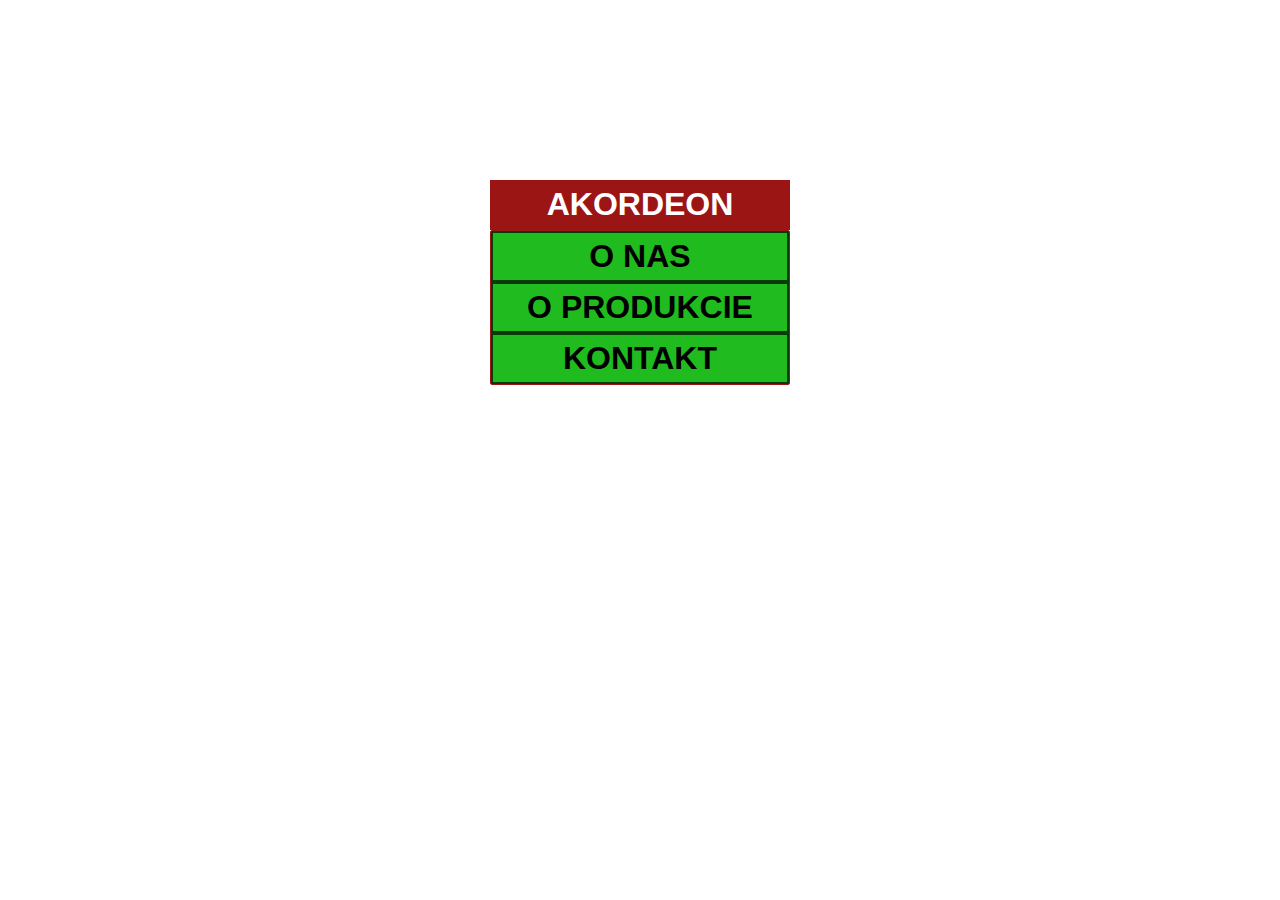
<file: project-1-akordeon/index.html>
<!DOCTYPE html>
<html lang="pl">
<head>
    <meta charset="UTF-8">
    <meta name="viewport" content="width=device-width, initial-scale=1.0">
    <title>Akordeon</title>
    <link rel="stylesheet" href="style.css">
</head>
<body>
    <div class="container">
        <h2 class="header" id="hamburger">AKORDEON</h2>
    </div>
    <div class="menu-box">
    <div class="accordion" id="menu">
        <div class="accordion-items">
            <div class="item" onClick="toggleClass(0)">
                <h1 class="accordion-tittle">
                    <span>O nas</span>
                </h1>
                <p>Jesteśmy liderem na rynku. Działamy od 25 lat! Wiele osób zaufało nam!</p>
            </div>
            <div class="item" onClick="toggleClass(1)">
                <h1 class="accordion-tittle">
                    <span>O produkcie</span>
                </h1>
                <p>Nasz produkt jest najlepszy na świecie!!</p>
            </div>
            <div class="item" onClick="toggleClass(2)">
                <h1 class="accordion-tittle">
                    <span>Kontakt</span>
                </h1>
                <p>Skontaktuj się z nami, służymy pomocą!!!</p>
            </div>
        </div>
    </div>
    </div>
    <script src="main.js"></script>
</body>
</html>
</file>
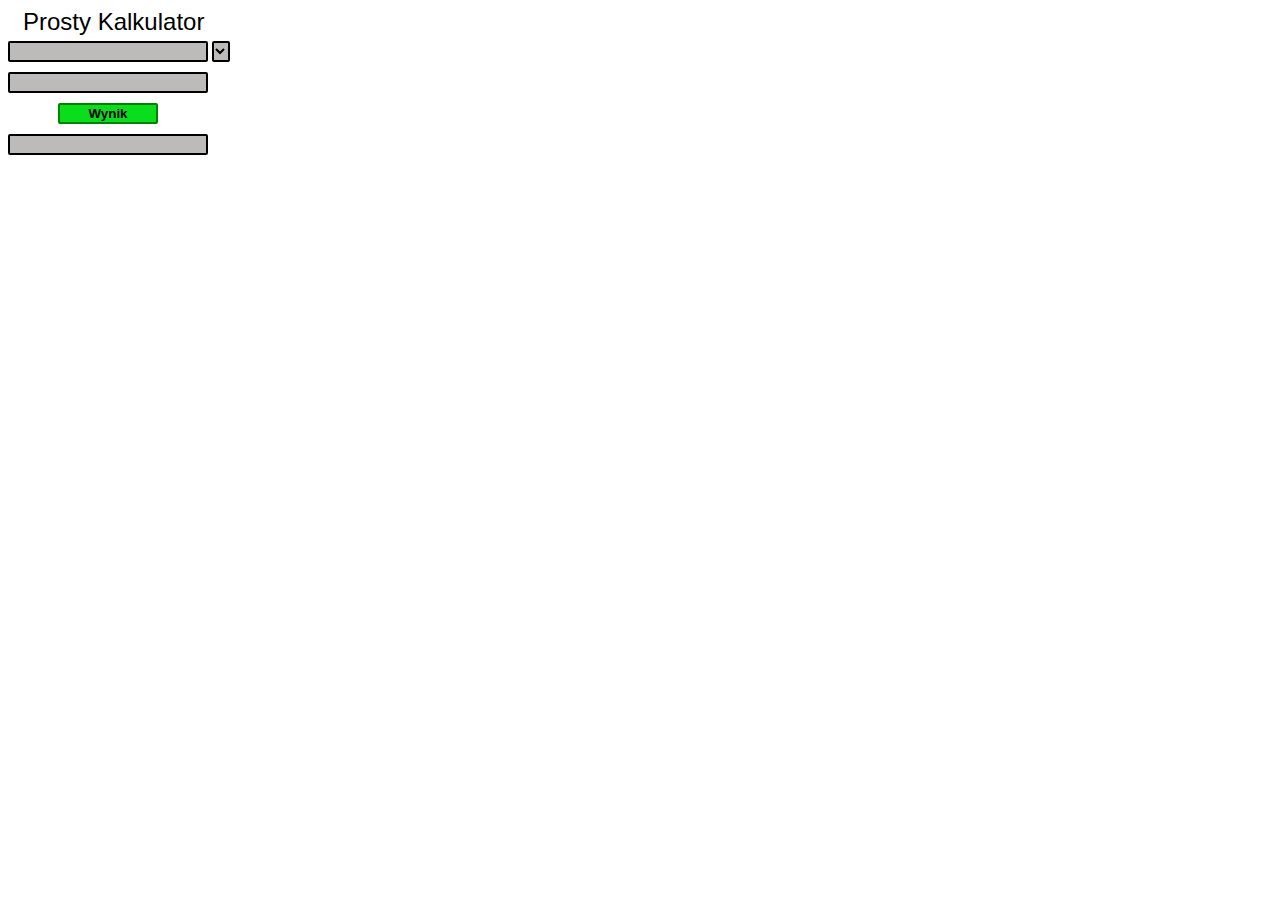
<file: project-calculator/index.html>
<!DOCTYPE html>
<html lang="pl">
<head>
    <meta charset="UTF-8">
    <meta name="viewport" content="width=device-width, initial-scale=1.0">
    <title>Prosty kalkulator</title>
    <link rel="stylesheet" href="style.css">
</head>
<body>
    <header>Prosty Kalkulator</header>
        <div>
            <input type="text" id="object_1">
            <select name="" id="object_2">
                <option value=""> </option>
                <option value="+"> + </option>
                <option value="-"> - </option>
                <option value="*"> * </option>
                <option value="/"> / </option>
                <option value="%"> % </option>
            </select>
        </div>
        <div>
            <div class="direccion">
                <input type="text" id="object_3">
                <input class="button" type="submit" value="Wynik" onclick="score()">
                <input type="text" id="object_4">
            </div>
        </div>
    <script src="main.js"></script>
</body>
</html>
</file>
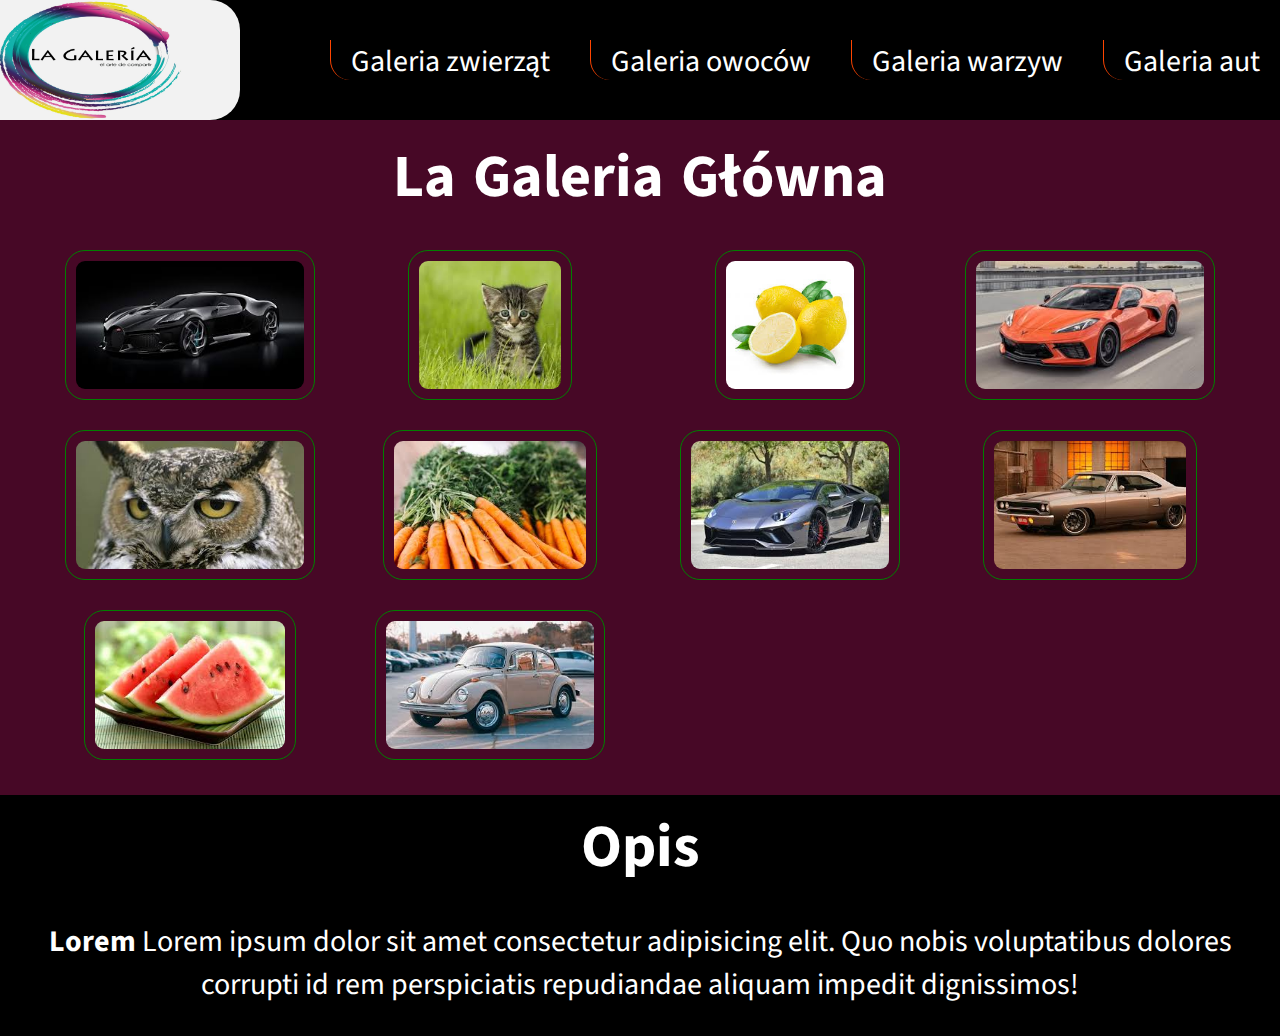
<file: project3/index.html>
<!DOCTYPE html>
<html lang="en">
<head>
    <meta charset="UTF-8">
    <meta name="viewport" content="width=device-width, initial-scale=1.0">
    <title>Galeria</title>
    <link href="https://fonts.googleapis.com/css2?family=Source+Sans+Pro&display=swap" rel="stylesheet">
    <link rel="stylesheet" href="style/style.css">
</head>
<body>
    <nav>
        <div class="menu">
            <div class="menu-logo"><a href="index.html"><img src="img/logo.jpg" alt=""></a>
                <div class="menu-text">
                    <a href="animals.html">Galeria zwierząt</a>
                    <a href="fruits.html">Galeria owoców</a>
                    <a href="vegetal.html">Galeria warzyw</a>
                    <a href="car.html">Galeria aut</a>
                </div>
            </div>
        </div>
    </nav>
    <header>
        <div class="gallery">
            <div class="gallery-h1">
                <h1>La Galeria Główna</h1>
            </div>
            <div class="gallery-main">
                <div class="gallery-item">
                    <div class="contener">
                        <img src="img/auta/1.jpeg" alt="a">
                    </div>
                    <div class="contener">
                        <img src="img/zwierzeta/kot.jpeg" alt="a">
                    </div>
                    <div class="contener">
                        <img src="img/owoce/cytryna.jpeg" alt="a">
                    </div>
                    <div class="contener">
                        <img src="img/auta/4.jpeg" alt="a">
                    </div>
                    <div class="contener">
                        <img src="img/zwierzeta/sowa.jpeg" alt="a">
                    </div>
                    <div class="contener">
                        <img src="img/warzywa/marchew.jpeg" alt="a">
                    </div>
                    <div class="contener">
                        <img src="img/auta/7.jpeg" alt="a">
                    </div>
                    <div class="contener">
                        <img src="img/auta/8.jpeg" alt="a">
                    </div>
                    <div class="contener">
                        <img src="img/owoce/arbuz.jpeg" alt="a">
                    </div>
                    <div class="contener">
                        <img src="img/auta/10.jpeg" alt="a">
                    </div>
                </div>
          </div>
        </div>


    </header>
    <footer>
        <div class="atlas">
            <h1>Opis</h1>
            <p> <strong>Lorem </strong> Lorem ipsum dolor sit amet consectetur adipisicing elit. 
                Quo nobis voluptatibus dolores corrupti id rem perspiciatis repudiandae aliquam impedit dignissimos!
            </p>
        </div>
    </footer>
</body>
</html>
</file>
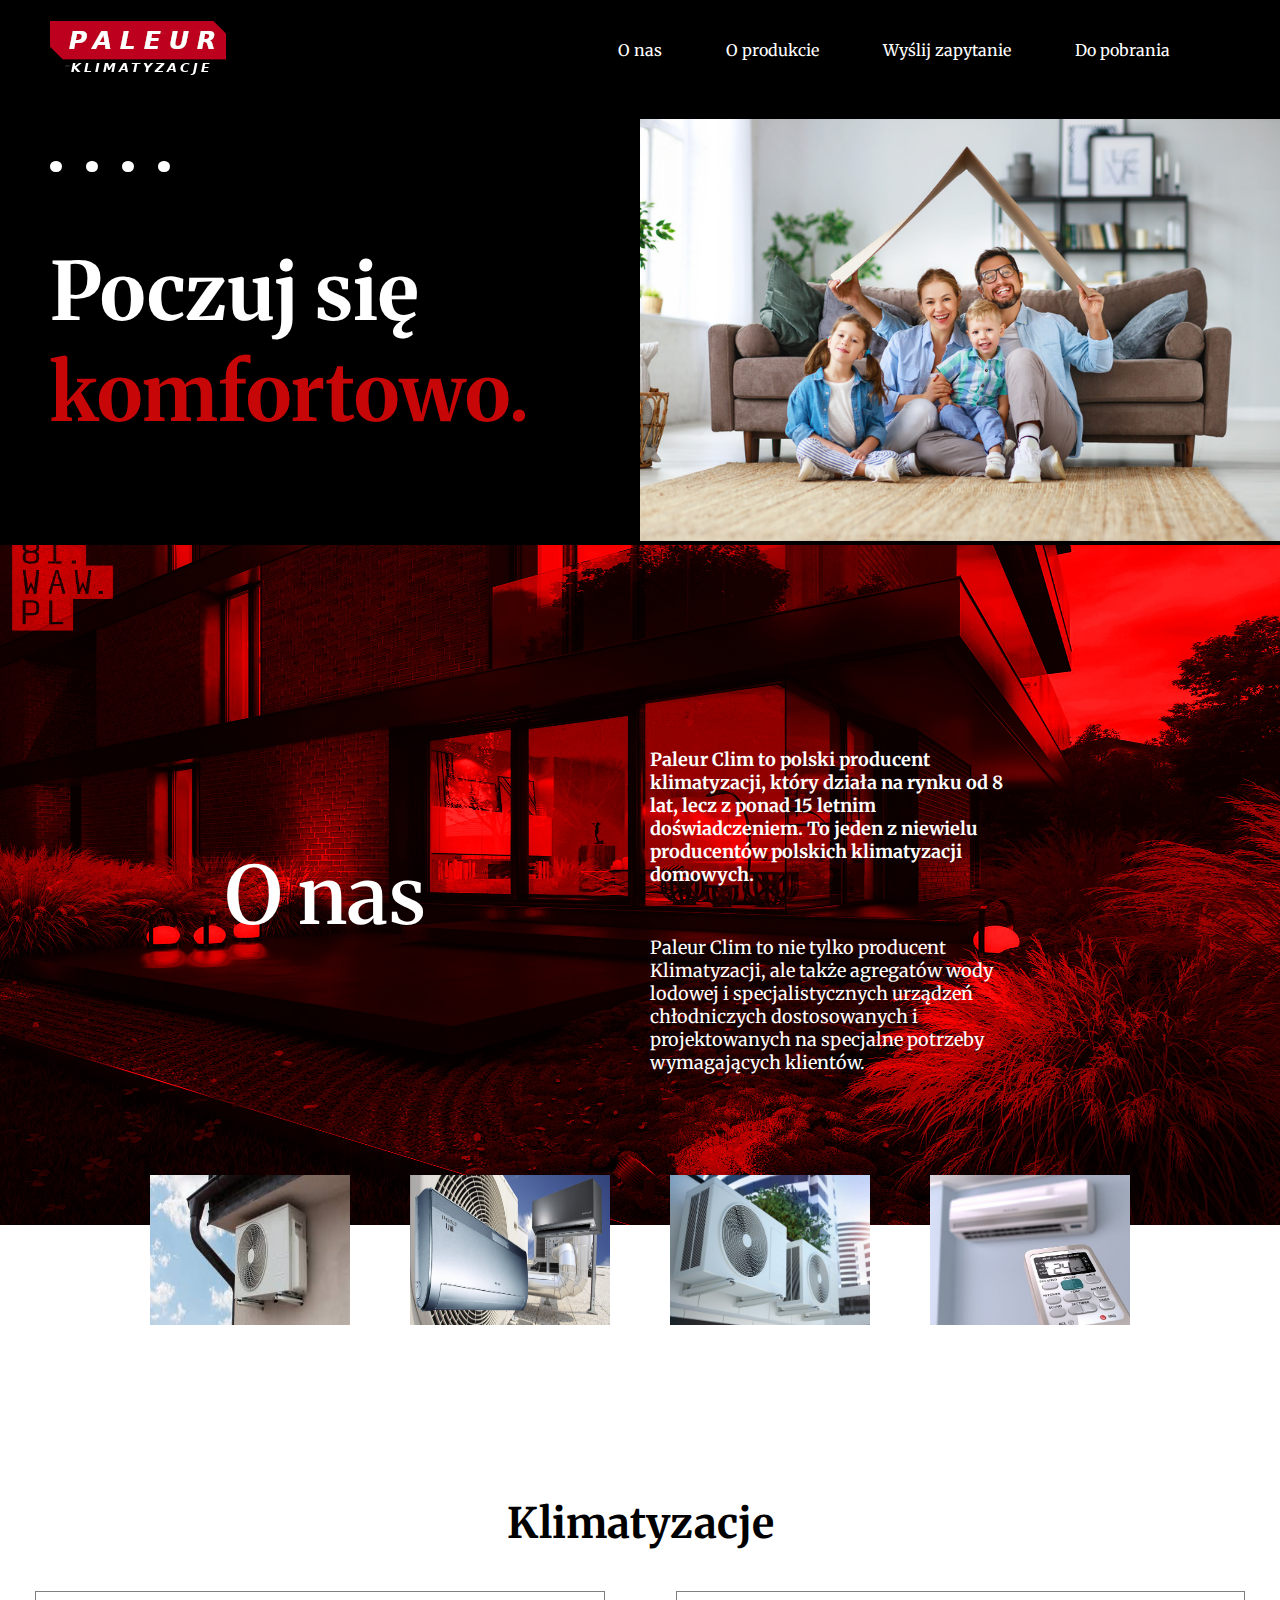
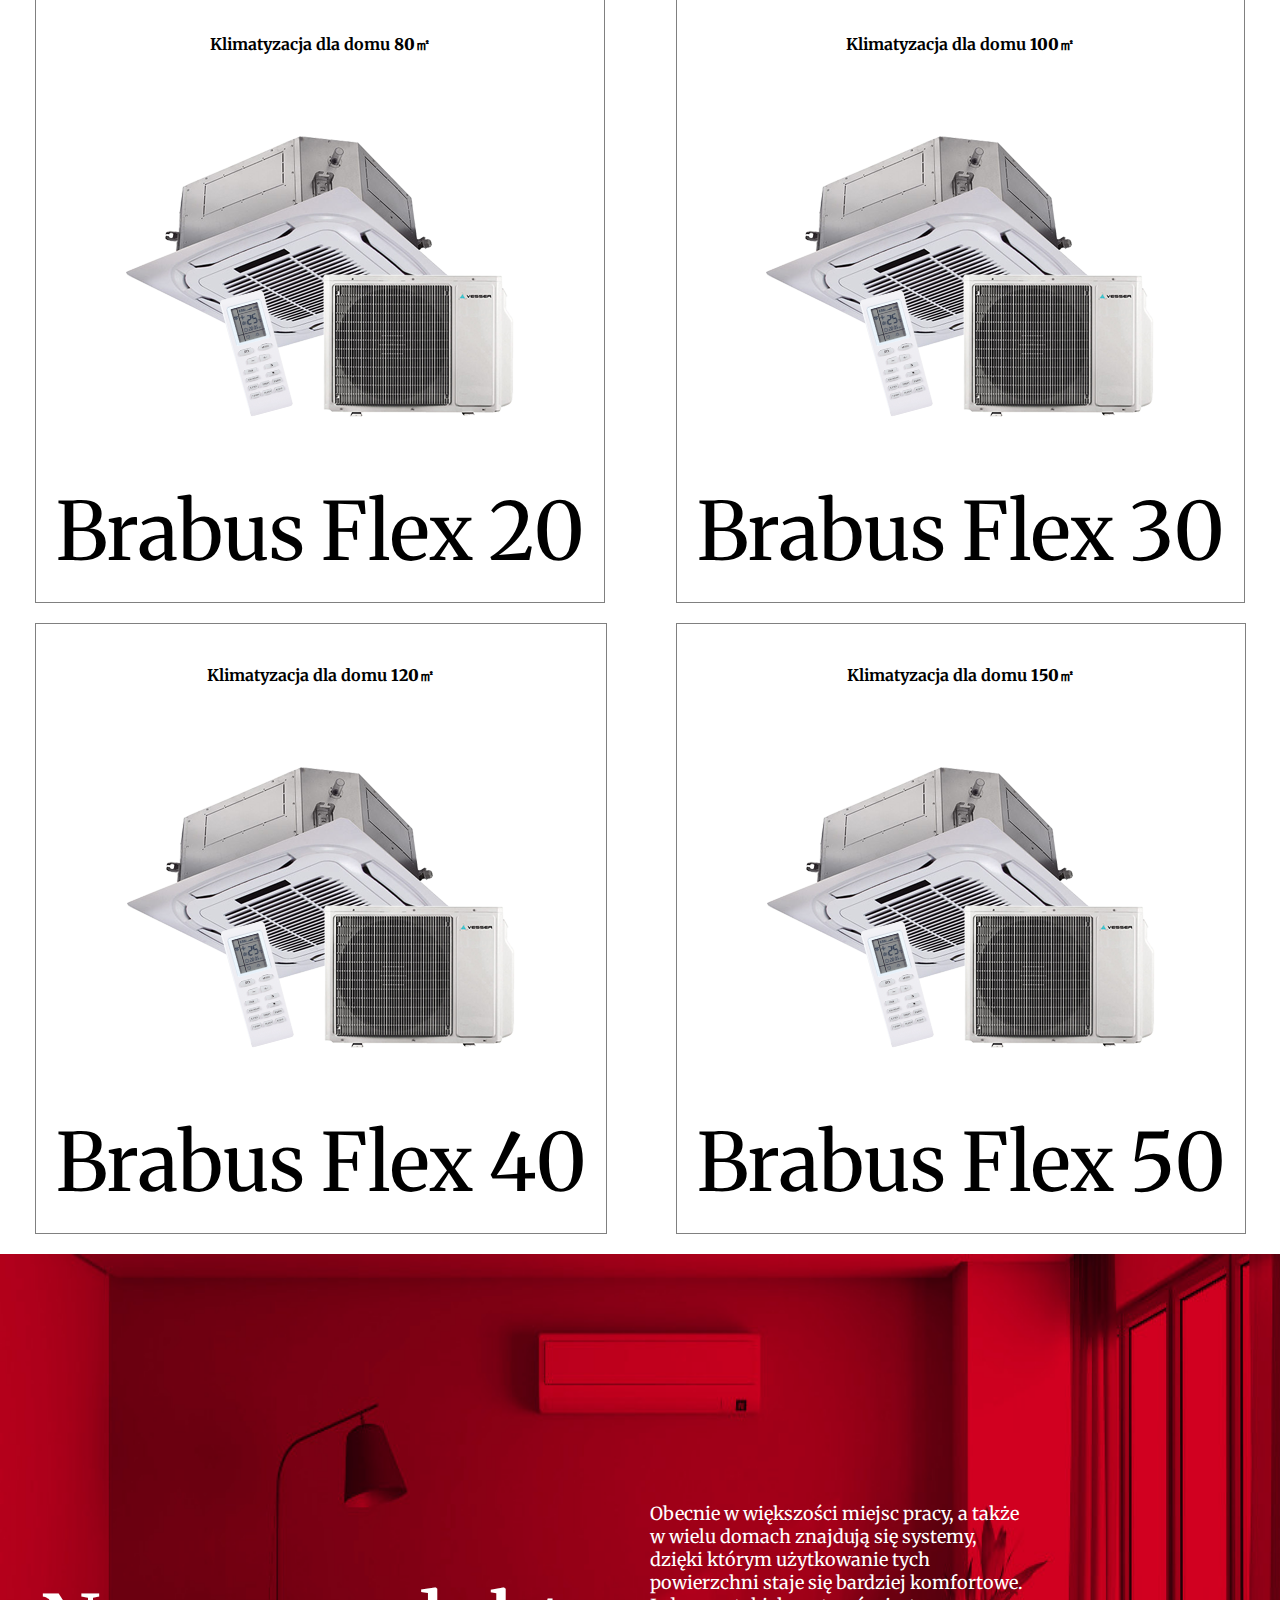
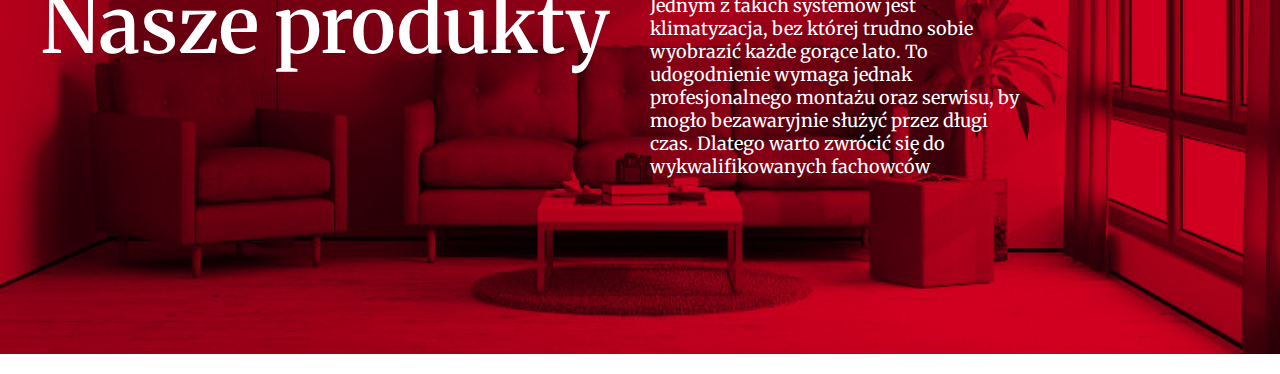
<file: project4/index.html>
<!DOCTYPE html>
<html lang="pl">
<head>
    <meta charset="UTF-8">
    <meta name="viewport" content="width=device-width, initial-scale=1.0">
    <title>Paleur - Klimatyzacje do domu</title>
    <link href="https://fonts.googleapis.com/css2?family=Merriweather:ital@1&display=swap" rel="stylesheet">
    <link rel="stylesheet" href="style/style.css">
</head>
<body>
    <header>
        <nav>
            <div class="logo">
                <img src="img/logo.png" alt="logo">
            </div>
            <div class="menu">
                <ul>
                    <li>
                        <a href="">O nas</a>
                        <a href="">O produkcie</a>
                        <a href="">Wyślij zapytanie</a>
                        <a href="">Do pobrania</a>
                    </li>
                </ul>
            </div>
        </nav>
    </header>
    <main>
        <section class="slider-main-section">
            <div class="slide-box">
                <div class="box">
                    <li>
                        <button></button>
                        <button></button>
                        <button></button>
                        <button></button>
                    </li>
                    <div class="text">
                        <h2>Poczuj się
                            <span>komfortowo.</span>
                        </h2>
                    </div>
                </div>
                <div class="box">
                    <picture>
                        <img src="img/family.jpg" alt="family">
                    </picture>
                </div>
            </div>
        </section>
        <section class="banner-section" id="o-nas">
            <img class="bg-home" src="img/bg-home.jpg" alt="">
            <div class="box">
                <h2>O nas</h2>
            </div>
            <div class="box">
                <div>
                    <p>
                        <strong>
                            Paleur Clim to polski producent klimatyzacji, 
                            który działa na rynku od 8 lat, lecz z ponad 15 letnim doświadczeniem. 
                            To jeden z niewielu producentów polskich klimatyzacji domowych.
                        </strong>
                    </p>
                    <p>
                        Paleur Clim to nie tylko producent Klimatyzacji, 
                        ale także agregatów wody lodowej i specjalistycznych urządzeń chłodniczych 
                        dostosowanych i projektowanych na specjalne potrzeby wymagających klientów.
                    </p>
                </div>
            </div>
        </section>
        <section class="slider-section">
            <div class="slick-list">
                <img src="img/baner1.jpg" alt="">
                <img src="img/baner2.jpg" alt="">
                <img src="img/baner3.jpg" alt="">
                <img src="img/baner4.jpg" alt="">
            </div>
        </section>
        <section class="clim-section">
            <div class="wrapper">
                <div class="header">
                    <h3>Klimatyzacje</h3>
                </div>
                <div class="clims">
                    <div class="clim">
                        <div class="title">
                            <h4>Klimatyzacja dla domu <strong>80㎡</strong></h4>
                        </div>
                        <div class="image">
                            <img src="img/product.png" alt="">
                        </div>
                        <div class="name">
                            <span>Brabus Flex 20</span>
                        </div>
                    </div>
                    <div class="clim">
                        <div class="title">
                            <h4>Klimatyzacja dla domu <strong>100㎡</strong></h4>
                        </div>
                        <div class="image">
                            <img src="img/product.png" alt="">
                        </div>
                        <div class="name">
                            <span>Brabus Flex 30</span>
                        </div>
                    </div>
                    <div class="clim">
                        <div class="title">
                            <h4>Klimatyzacja dla domu <strong>120㎡</strong></h4>
                        </div>
                        <div class="image">
                            <img src="img/product.png" alt="">
                        </div>
                        <div class="name">
                            <span>Brabus Flex 40</span>
                        </div>
                    </div>
                    <div class="clim">
                        <div class="title">
                            <h4>Klimatyzacja dla domu <strong>150㎡</strong></h4>
                        </div>
                        <div class="image">
                            <img src="img/product.png" alt="">
                        </div>
                        <div class="name">
                            <span>Brabus Flex 50</span>
                        </div>
                    </div>
                </div>
            </div>
        </section>
        <section class="banner-section" id="o-produkcie">
            <img class="bg-home" src="img/bg-down.jpg" alt="">
            <div class="box">
                <h2>Nasze produkty</h2>
            </div>
            <div class="box">
                <div>
                    <p>
                        Obecnie w większości miejsc pracy, a także w wielu domach znajdują się systemy, dzięki którym użytkowanie tych powierzchni staje się bardziej komfortowe. 
                        Jednym z takich systemów jest klimatyzacja, bez której trudno sobie wyobrazić każde gorące lato. 
                        To udogodnienie wymaga jednak profesjonalnego montażu oraz serwisu, by mogło bezawaryjnie służyć przez długi czas. 
                        Dlatego warto zwrócić się do wykwalifikowanych fachowców 
                    </p>
                </div>
            </div>
        </section>
        <section class="download-files-section" id="do-pobrania"></section>
        <section class="contact-section" id="wyslij-zapytanie"></section>
    </main>
    <footer>
        <div class="logo"></div>
        <div class="contact-information"></div>
    </footer>
</body>
</html>
</file>
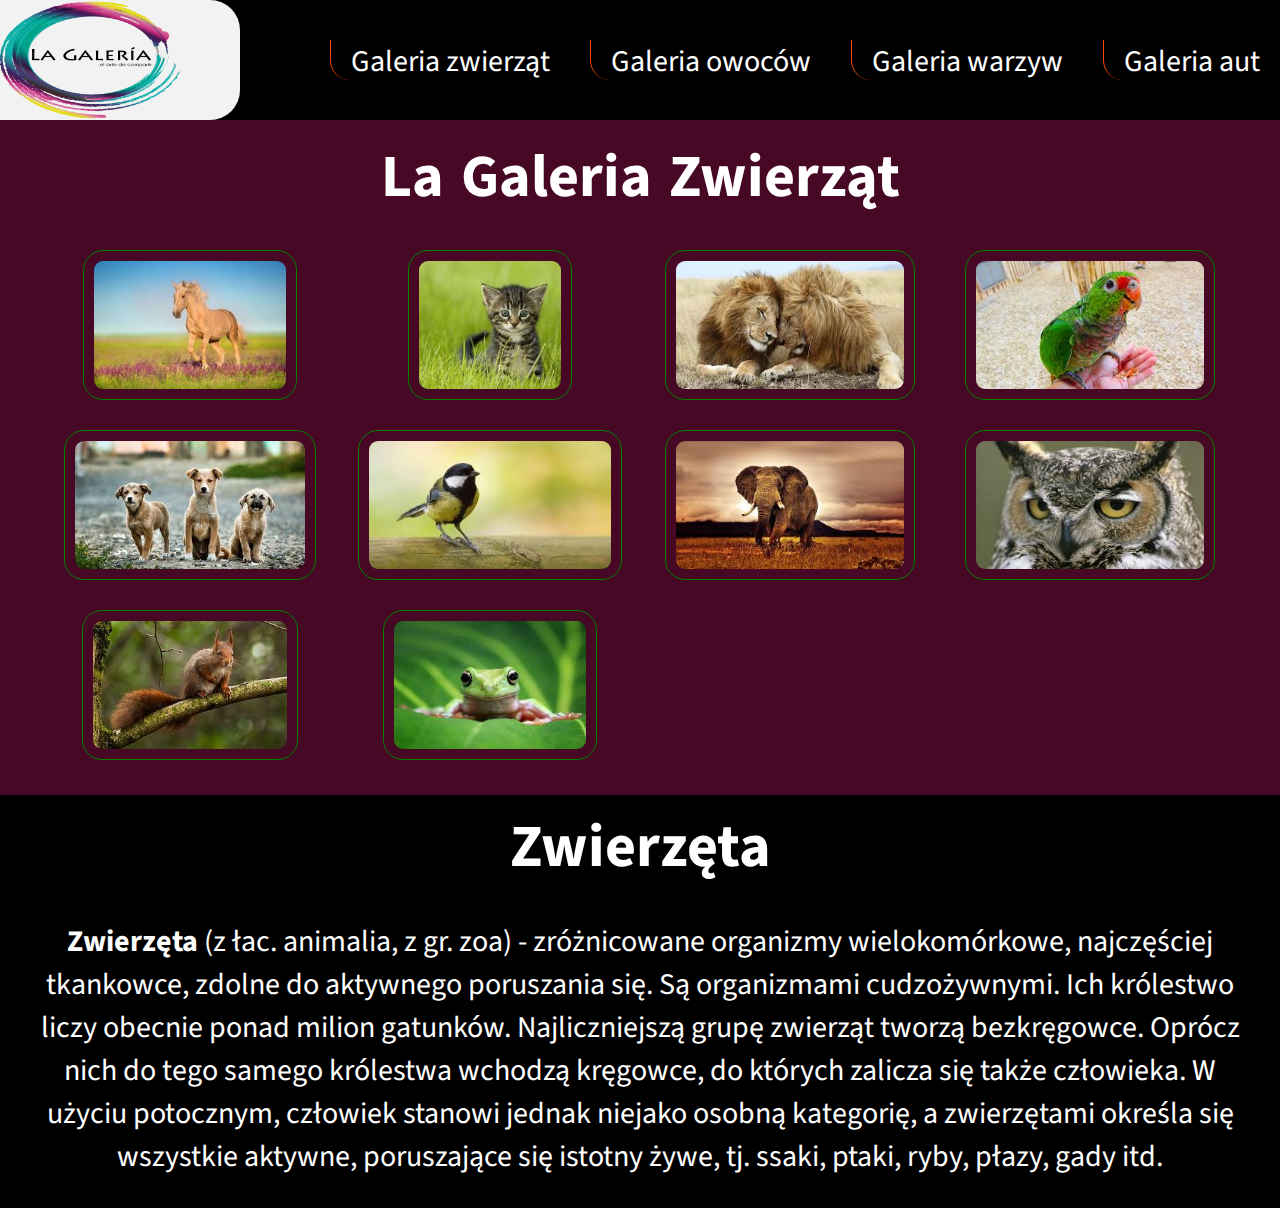
<file: project3/animals.html>
<!DOCTYPE html>
<html lang="en">
<head>
    <meta charset="UTF-8">
    <meta name="viewport" content="width=device-width, initial-scale=1.0">
    <title>Galeria</title>
    <link href="https://fonts.googleapis.com/css2?family=Source+Sans+Pro&display=swap" rel="stylesheet">
    <link rel="stylesheet" href="style/style.css">
</head>
<body>
    <nav>
        <div class="menu">
            <div class="menu-logo"><a href="index.html"><img src="img/logo.jpg" alt=""></a>
                <div class="menu-text">
                    <a href="animals.html">Galeria zwierząt</a>
                    <a href="fruits.html">Galeria owoców</a>
                    <a href="vegetal.html">Galeria warzyw</a>
                    <a href="car.html">Galeria aut</a>
                </div>
            </div>
        </div>
    </nav>
    <header>
        <div class="gallery">
            <div class="gallery-h1">
                <h1>La Galeria Zwierząt</h1>
            </div>
            <div class="gallery-main">
                <div class="gallery-item">
                    <div class="contener">
                        <img src="img/zwierzeta/kon.jpeg" alt="a">
                    </div>
                    <div class="contener">
                        <img src="img/zwierzeta/kot.jpeg" alt="a">
                    </div>
                    <div class="contener">
                        <img src="img/zwierzeta/lew.jpeg" alt="a">
                    </div>
                    <div class="contener">
                        <img src="img/zwierzeta/papuga.jpeg" alt="a">
                    </div>
                    <div class="contener">
                        <img src="img/zwierzeta/pies.jpeg" alt="a">
                    </div>
                    <div class="contener">
                        <img src="img/zwierzeta/ptak.jpeg" alt="a">
                    </div>
                    <div class="contener">
                        <img src="img/zwierzeta/slon.jpeg" alt="a">
                    </div>
                    <div class="contener">
                        <img src="img/zwierzeta/sowa.jpeg" alt="a">
                    </div>
                    <div class="contener">
                        <img src="img/zwierzeta/wiewiorka.jpeg" alt="a">
                    </div>
                    <div class="contener">
                        <img src="img/zwierzeta/zaba.jpeg" alt="a">
                    </div>
                </div>
          </div>
        </div>


    </header>
    <footer>
        <div class="atlas">
            <h1>Zwierzęta</h1>
            <p> <strong>Zwierzęta </strong> (z łac. animalia, z gr. zoa) - zróżnicowane organizmy wielokomórkowe, najczęściej tkankowce, zdolne do aktywnego poruszania się. 
                Są organizmami cudzożywnymi. Ich królestwo liczy obecnie ponad milion gatunków. Najliczniejszą grupę zwierząt tworzą bezkręgowce. 
                Oprócz nich do tego samego królestwa wchodzą kręgowce, do których zalicza się także człowieka. 
                W użyciu potocznym, człowiek stanowi jednak niejako osobną kategorię, a zwierzętami określa się wszystkie aktywne, 
                poruszające się istotny żywe, tj. ssaki, ptaki, ryby, płazy, gady itd.
            </p>
        </div>
    </footer>
</body>
</html>
</file>
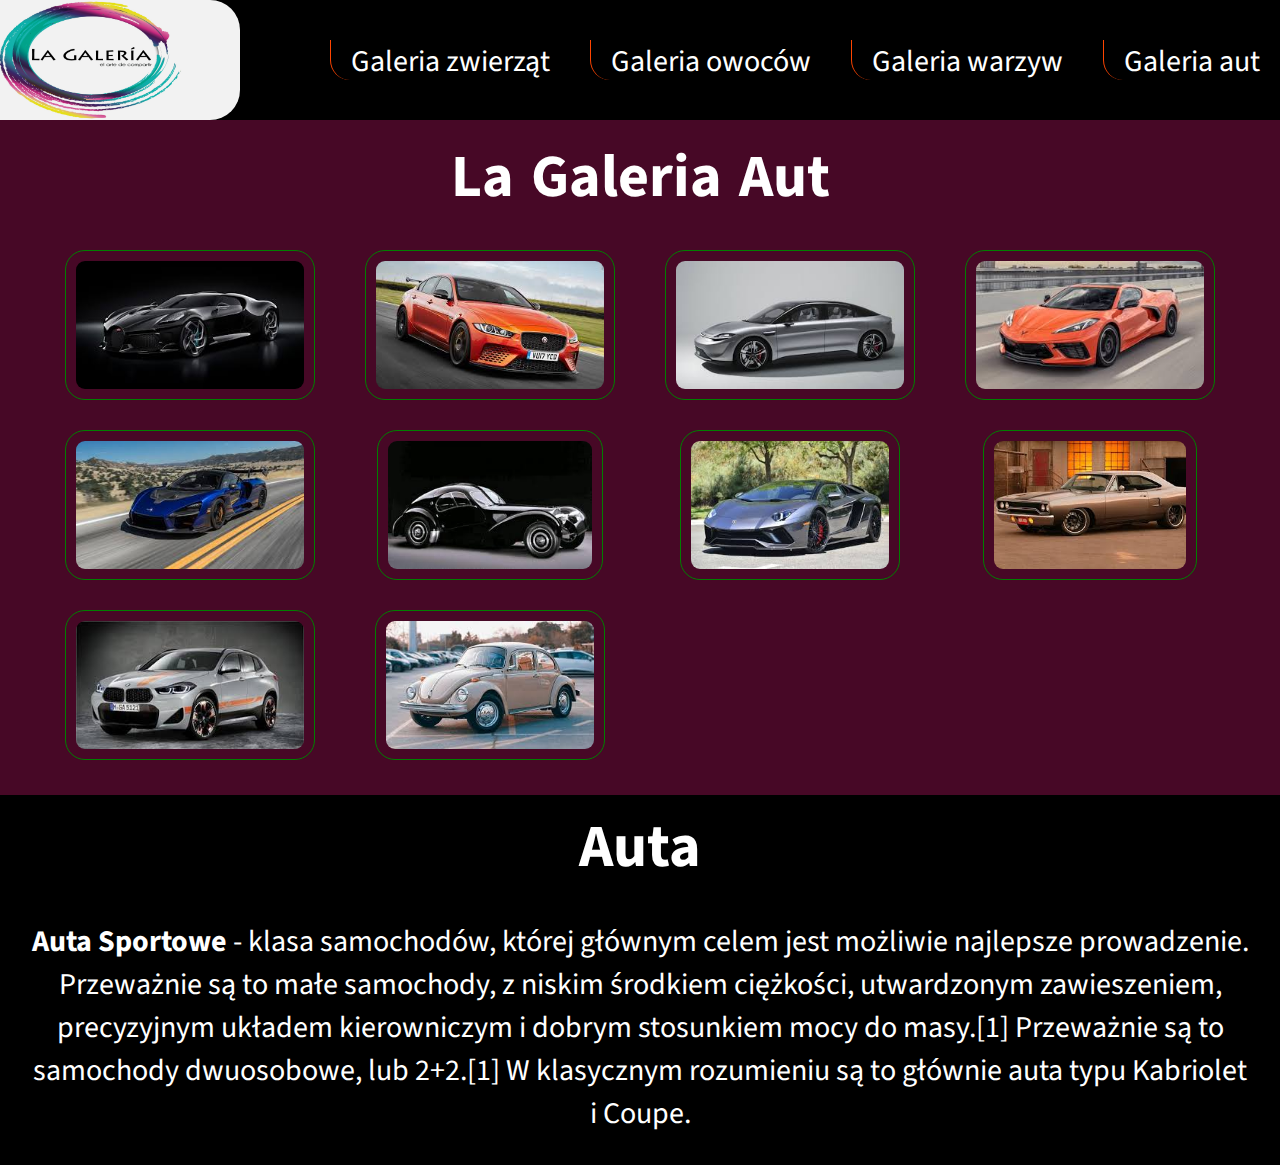
<file: project3/car.html>
<!DOCTYPE html>
<html lang="en">
<head>
    <meta charset="UTF-8">
    <meta name="viewport" content="width=device-width, initial-scale=1.0">
    <title>Galeria</title>
    <link href="https://fonts.googleapis.com/css2?family=Source+Sans+Pro&display=swap" rel="stylesheet">
    <link rel="stylesheet" href="style/style.css">
</head>
<body>
    <nav>
        <div class="menu">
            <div class="menu-logo"><a href="index.html"><img src="img/logo.jpg" alt=""></a>
                <div class="menu-text">
                    <a href="animals.html">Galeria zwierząt</a>
                    <a href="fruits.html">Galeria owoców</a>
                    <a href="vegetal.html">Galeria warzyw</a>
                    <a href="car.html">Galeria aut</a>
                </div>
            </div>
        </div>
    </nav>
    <header>
        <div class="gallery">
            <div class="gallery-h1">
                <h1>La Galeria Aut</h1>
            </div>
            <div class="gallery-main">
                <div class="gallery-item">
                    <div class="contener">
                        <img src="img/auta/1.jpeg" alt="a">
                    </div>
                    <div class="contener">
                        <img src="img/auta/2.jpeg" alt="a">
                    </div>
                    <div class="contener">
                        <img src="img/auta/3.jpeg" alt="a">
                    </div>
                    <div class="contener">
                        <img src="img/auta/4.jpeg" alt="a">
                    </div>
                    <div class="contener">
                        <img src="img/auta/5.jpeg" alt="a">
                    </div>
                    <div class="contener">
                        <img src="img/auta/6.jpeg" alt="a">
                    </div>
                    <div class="contener">
                        <img src="img/auta/7.jpeg" alt="a">
                    </div>
                    <div class="contener">
                        <img src="img/auta/8.jpeg" alt="a">
                    </div>
                    <div class="contener">
                        <img src="img/auta/9.jpeg" alt="a">
                    </div>
                    <div class="contener">
                        <img src="img/auta/10.jpeg" alt="a">
                    </div>
                </div>
          </div>
        </div>


    </header>
    <footer>
        <div class="atlas">
            <h1>Auta</h1>
            <p> <strong>Auta Sportowe </strong> - klasa samochodów, której głównym celem jest możliwie najlepsze prowadzenie. 
                Przeważnie są to małe samochody, z niskim środkiem ciężkości, utwardzonym zawieszeniem, 
                precyzyjnym układem kierowniczym i dobrym stosunkiem mocy do masy.[1] 
                Przeważnie są to samochody dwuosobowe, lub 2+2.[1] W klasycznym rozumieniu są to głównie auta typu Kabriolet i Coupe.
            </p>
        </div>
    </footer>
</body>
</html>
</file>
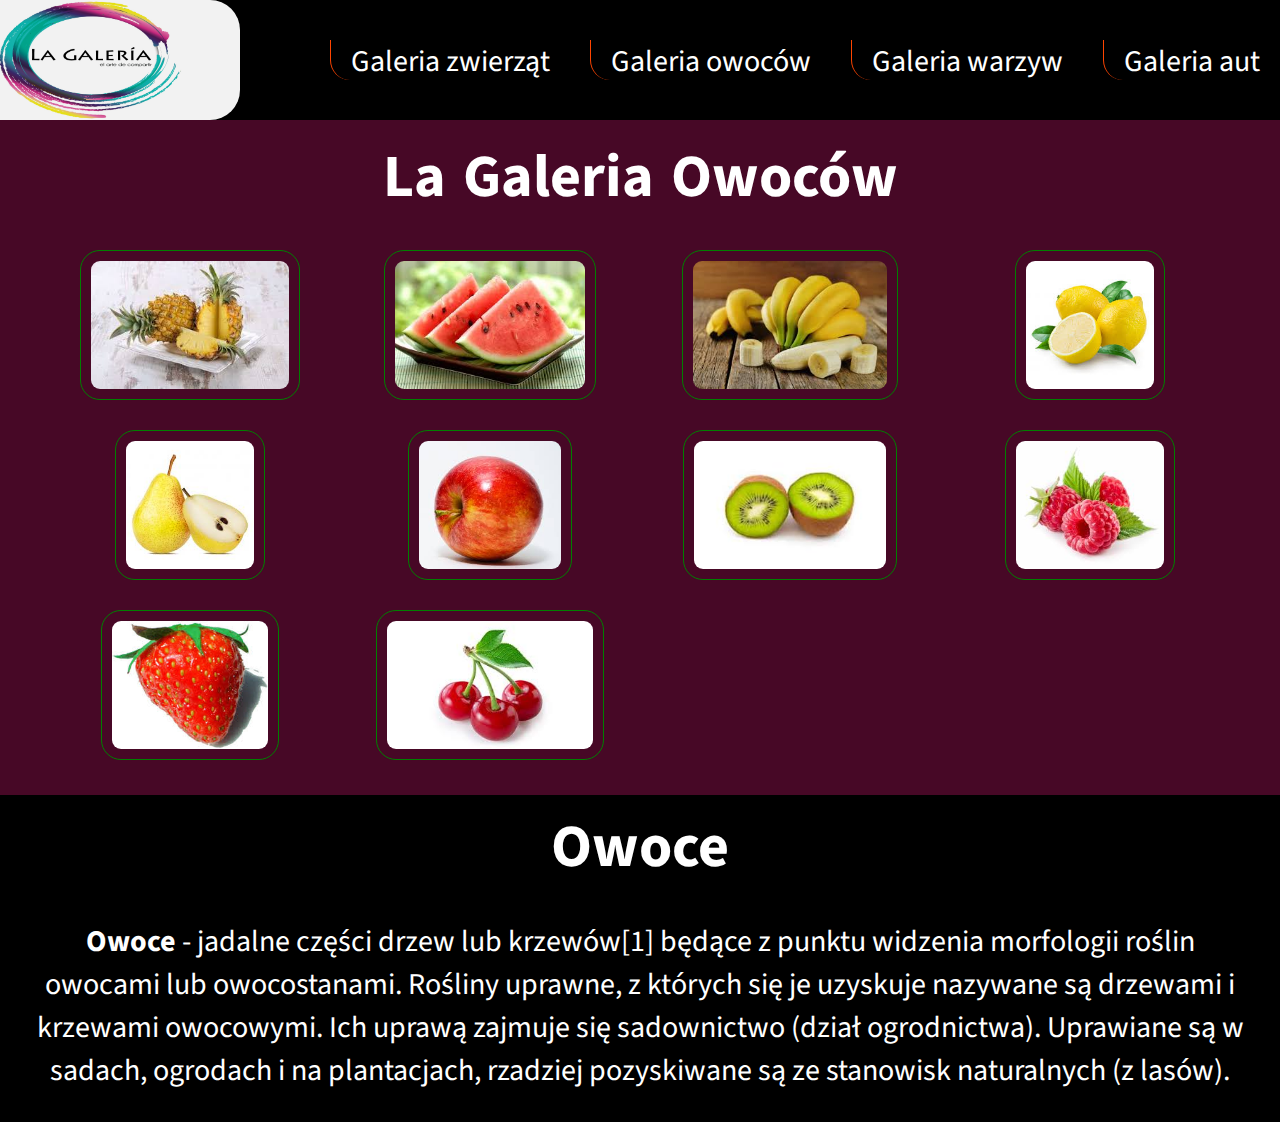
<file: project3/fruits.html>
<!DOCTYPE html>
<html lang="en">
<head>
    <meta charset="UTF-8">
    <meta name="viewport" content="width=device-width, initial-scale=1.0">
    <title>Galeria</title>
    <link href="https://fonts.googleapis.com/css2?family=Source+Sans+Pro&display=swap" rel="stylesheet">
    <link rel="stylesheet" href="style/style.css">
</head>
<body>
    <nav>
        <div class="menu">
            <div class="menu-logo"><a href="index.html"><img src="img/logo.jpg" alt=""></a>
                <div class="menu-text">
                    <a href="animals.html">Galeria zwierząt</a>
                    <a href="fruits.html">Galeria owoców</a>
                    <a href="vegetal.html">Galeria warzyw</a>
                    <a href="car.html">Galeria aut</a>
                </div>
            </div>
        </div>
    </nav>
    <header>
        <div class="gallery">
            <div class="gallery-h1">
                <h1>La Galeria Owoców</h1>
            </div>
            <div class="gallery-main">
                <div class="gallery-item">
                    <div class="contener">
                        <img src="img/owoce/ananas.jpeg" alt="a">
                    </div>
                    <div class="contener">
                        <img src="img/owoce/arbuz.jpeg" alt="a">
                    </div>
                    <div class="contener">
                        <img src="img/owoce/banan.jpeg" alt="a">
                    </div>
                    <div class="contener">
                        <img src="img/owoce/cytryna.jpeg" alt="a">
                    </div>
                    <div class="contener">
                        <img src="img/owoce/gruszka.jpeg" alt="a">
                    </div>
                    <div class="contener">
                        <img src="img/owoce/jablko.jpeg" alt="a">
                    </div>
                    <div class="contener">
                        <img src="img/owoce/kiwi.jpeg" alt="a">
                    </div>
                    <div class="contener">
                        <img src="img/owoce/malina.jpeg" alt="a">
                    </div>
                    <div class="contener">
                        <img src="img/owoce/truskawka.jpeg" alt="a">
                    </div>
                    <div class="contener">
                        <img src="img/owoce/wisnie.jpeg" alt="a">
                    </div>
                </div>
          </div>
        </div>


    </header>
    <footer>
        <div class="atlas">
            <h1>Owoce</h1>
            <p> <strong>Owoce </strong> - jadalne części drzew lub krzewów[1] będące z punktu widzenia morfologii roślin owocami lub owocostanami. 
                Rośliny uprawne, z których się je uzyskuje nazywane są drzewami i krzewami owocowymi. Ich uprawą zajmuje się sadownictwo (dział ogrodnictwa). 
                Uprawiane są w sadach, ogrodach i na plantacjach, rzadziej pozyskiwane są ze stanowisk naturalnych (z lasów).
            </p>
        </div>
    </footer>
</body>
</html>
</file>
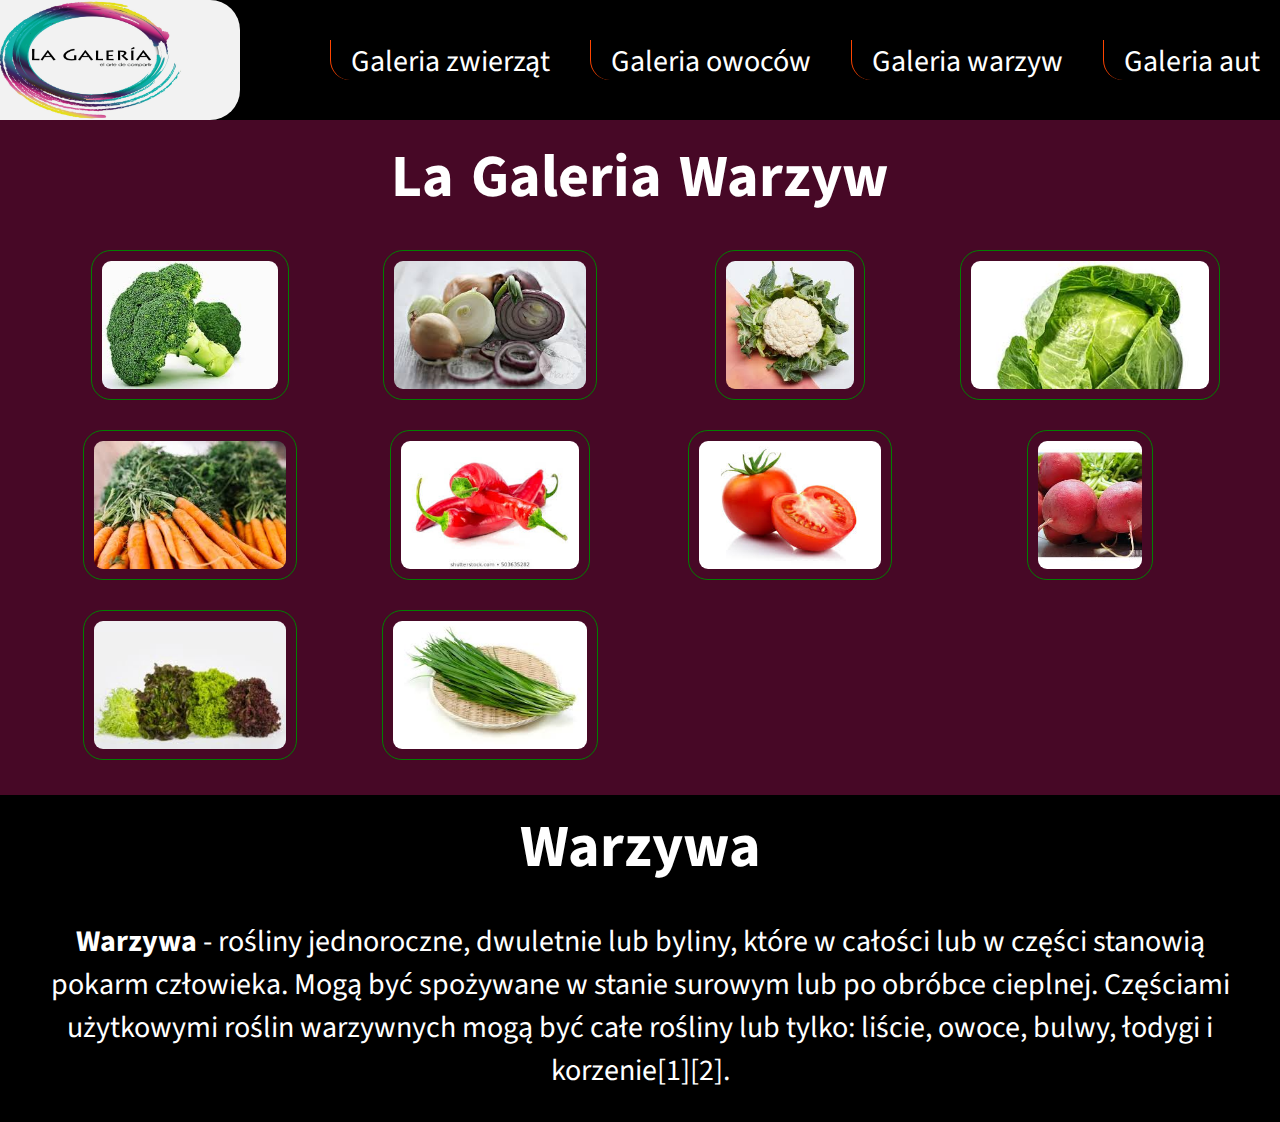
<file: project3/vegetal.html>
<!DOCTYPE html>
<html lang="en">
<head>
    <meta charset="UTF-8">
    <meta name="viewport" content="width=device-width, initial-scale=1.0">
    <title>Galeria</title>
    <link href="https://fonts.googleapis.com/css2?family=Source+Sans+Pro&display=swap" rel="stylesheet">
    <link rel="stylesheet" href="style/style.css">
</head>
<body>
    <nav>
        <div class="menu">
            <div class="menu-logo"><a href="index.html"><img src="img/logo.jpg" alt=""></a>
                <div class="menu-text">
                    <a href="animals.html">Galeria zwierząt</a>
                    <a href="fruits.html">Galeria owoców</a>
                    <a href="vegetal.html">Galeria warzyw</a>
                    <a href="car.html">Galeria aut</a>
                </div>
            </div>
        </div>
    </nav>
    <header>
        <div class="gallery">
            <div class="gallery-h1">
                <h1>La Galeria Warzyw</h1>
            </div>
            <div class="gallery-main">
                <div class="gallery-item">
                    <div class="contener">
                        <img src="img/warzywa/brokul.jpeg" alt="a">
                    </div>
                    <div class="contener">
                        <img src="img/warzywa/cebula.jpeg" alt="a">
                    </div>
                    <div class="contener">
                        <img src="img/warzywa/kalafior.jpeg" alt="a">
                    </div>
                    <div class="contener">
                        <img src="img/warzywa/kapusta.jpeg" alt="a">
                    </div>
                    <div class="contener">
                        <img src="img/warzywa/marchew.jpeg" alt="a">
                    </div>
                    <div class="contener">
                        <img src="img/warzywa/papryka.jpeg" alt="a">
                    </div>
                    <div class="contener">
                        <img src="img/warzywa/pomidor.jpeg" alt="a">
                    </div>
                    <div class="contener">
                        <img src="img/warzywa/rzodkiewka.jpeg" alt="a">
                    </div>
                    <div class="contener">
                        <img src="img/warzywa/salata.jpeg" alt="a">
                    </div>
                    <div class="contener">
                        <img src="img/warzywa/szczypior.jpeg" alt="a">
                    </div>
                </div>
          </div>
        </div>


    </header>
    <footer>
        <div class="atlas">
            <h1>Warzywa</h1>
            <p> <strong>Warzywa </strong> - rośliny jednoroczne, dwuletnie lub byliny, które w całości lub w części stanowią pokarm człowieka. 
                Mogą być spożywane w stanie surowym lub po obróbce cieplnej. 
                Częściami użytkowymi roślin warzywnych mogą być całe rośliny lub tylko: liście, owoce, bulwy, łodygi i korzenie[1][2].
            </p>
        </div>
    </footer>
</body>
</html>
</file>
<file: project-1-akordeon/style.css>
* {
    box-sizing: border-box;
}

body {
    margin: 0 auto;
    font-family: arial;
}




.header {
    margin: 0 auto;
    margin-top: 20vh;
    width: 300px;
    text-align: center;
    align-items: center;
    height: 50px;
    padding-top: 6px;
    font-size: 32px;
    background-color: rgb(155, 21, 21);
    color: white;
}

.accordion {
    border: 1px solid rgb(155, 21, 21);
    border-radius: 2px;
    width: 300px;
    margin: 0 auto;
    text-align: center;
    align-items: center;
}

.item {
    overflow: hidden;
}

.active > p {
    transform: translateX(0) !important;
    height: 100% !important;
    padding: 20px !important;
}

.accordion-tittle {
    margin: 0 auto;
    width: auto;
    background-color: rgb(31, 187, 31);
    padding: 5px;
    border: 2px solid rgb(7, 59, 7);
    text-transform: uppercase;
    cursor: pointer;
}

.accordion-tittle:hover {
    background-color: rgb(25, 150, 25);
}

.accordion-items p {
    padding: 0;
    margin: 0;
    transform: translateX(-100%);
    height: 0;
    transition: .3s;
}
</file>
<file: project-calculator/style.css>
* {
    box-sizing: border-box;
}

header {
    margin-left: 15px;
    margin-bottom: 5px;
    font-size: 24px;
    font-family: arial;
}
#object_1 {
    width: 200px;
    background-color: #bdbaba;
    border: 2px solid black;
    border-radius: 2px;
}

#object_2 {
    width: 18px;
    background-color: #bdbaba;
    border: 2px solid black;
    border-radius: 2px;
}

#object_3 {
    margin: 10px 0;
    width: 200px;
    background-color: #bdbaba;
    border: 2px solid black;
    border-radius: 2px;
}

#object_4 {
    margin: 10px 0;
    width: 200px;
    background-color: #bdbaba;
    border: 2px solid black;
    border-radius: 2px;
}

.direccion {
    display: flex;
    flex-direction: column;
    flex-wrap: wrap;
}

.button {
    width: 100px;
    margin-left: 50px;
    border: 2px solid green;
    border-radius: 2px;
    background-color: rgb(10, 221, 28);
    cursor: pointer;
    font-weight: bold;
}

.button:hover {
    background-color: rgb(57, 161, 25);
    color: white;
    transition: 0.4s;
}
</file>
<file: project3/style/style.css>
/* body {
    display: grid;
    max-width: 1200px;
    min-height: 200vh;
    margin: 0 auto;
    font-size: 40px;
    color: white;
    grid-template-columns: 1fr 300px;
    grid-template-rows: 300px 50px 1fr 50px;
    grid-template-areas: 
    "baner baner"
    "menu menu"
    "blog column"
    "stopka stopka"
    ;
}

header {
    grid-area: baner;
    background-color: rgb(190, 97, 97);
}

nav {
    grid-area: menu;
    background-color: rgb(0, 0, 0);
}

main {
    grid-area: blog;
    background-color: rgb(39, 145, 79);
}

aside {
    grid-area: column;
    background-color: rgb(146, 63, 24);
}
footer {
    grid-area: stopka;
    background-color: rgb(138, 54, 72);
}

@media (max-width: 1024px) {
    body {
    grid-template-columns: 1fr;
    grid-template-rows: 50px 300px 1fr 200px 50px;
    grid-template-areas: 
    "menu"
    "baner"
    "blog"
    "column"
    "stopka"
    ;
    }
} */



* {
    margin: 0;
    padding: 0;
    box-sizing: border-box;
    font-family: 'Source Sans Pro', sans-serif;
}

body {
    max-width: 1400px;
    margin: 0 auto;
    display: flex;
    flex-direction: column;
    align-items: center;
    background-color: #ddd;
    color: white;
    font-size: 30px;

}

nav {
    background-color: #000;
    width: 1400px;
    padding-right: 50px;
}

header {
    background-color: rgb(71, 8, 38);
    width: 1400px;
    flex-basis: 25vh;
}

footer {
    background-color: rgb(0, 0, 0);
    width: 100%;
    flex-basis: 20vh;
}

.menu-logo {
    display: flex;
    margin: 0;
    max-height: 120px;
}
.menu-logo a img {
    height: 120px;
    width: auto;
    border-top-left-radius: 10px;
    border-top-right-radius: 30px;
    border-bottom-right-radius: 30px;
}

.menu-logo a img:hover {
    display: flex;
    opacity : 0.95;
    width: 300px;
}

.menu-text {
    display: flex;
    justify-content: flex-end;
    width: 100%;
    padding: 40px 0;
}
.menu-text a {
    text-decoration: none;
    color: white;
    padding: 0 20px;
    border-left: 1px solid orangered;
    border-bottom-left-radius: 20px;
    margin: 0 10px;
    margin-left: 10px;
}

.menu-text a:hover {
    color: rgb(167, 48, 5);
    border-bottom: 1px solid rgb(167, 48, 5);
    border-bottom-width: 1px;
    transition: 1s;
}

.gallery-h1 {
    text-align: center;
    font-size: 30px;
    word-spacing: 5px;
    padding: 15px;
}


.gallery-item {
    display: grid;
    margin: 0 auto;
    max-width: 1200px;
    min-height: 50vh;
    grid-template-columns: 1fr 1fr 1fr 1fr;
    grid-template-rows: 1fr 1fr 1fr;
    margin-bottom: 20px;

    
}
.contener {
    display: grid;
    margin: 0 auto;
    justify-content: center;
    align-items: center;
    height: 160px;
    margin: 10px;
}
.contener img {
    display: grid;
    margin: 0 auto;
    height: auto;
    max-height: 150px;
    padding: 10px 10px;
    border: 1px solid green;
    border-radius: 20px;
    transition-duration: 2s;
}

.contener:hover {
    border-radius: 20px;
}

.contener img:hover {
    border: transparent;
    border-radius: 20px;
    min-height: 160px;
    transform: scale(1.2);
}

.atlas h1 {
    text-align: CENTER;
    margin-top: 10px;
}

.atlas p {
    text-align: center;
    margin: 30px;

}
</file>
<file: project4/style/style.css>
* {
    box-sizing: border-box;
}

body {
    max-width: 1920px;
    margin: 0 auto;
    font-family: 'Merriweather', serif;
}

header, nav {
    display: flex;
    width: 100%;
    margin: 0 auto;
    background-color: black;
}

nav {
    padding: 20px 50px;
    justify-content: space-between;
    align-items: center;
}
nav .logo {
    width: 100%;
    max-width: 176px;
    align-items: center;
}
nav .logo img {
    width: 176px;

}
nav .menu {
    align-items: center;
}

nav ul {
    display: flex;
}

nav ul li a {
    text-decoration: none;
    color: white;
    margin-right: 60px;
}

nav ul li a:hover {
    color: rgb(199, 7, 7);
    transition: 0.6s;
}

.slider-main-section {
    padding-top: 20px;
    width: 100%;
    background-color: rgb(0, 0, 0);
}

.slide-box {
    display: flex;
    align-items: center;
}

.slide-box .box li {
    padding-left: 50px;
}

.slide-box .box li button {
    height: 11px;
    width: 11px;
    background-color: #fff;
    border-radius: 10px;
    margin-right: 20px;
    border: 0;
}

.slide-box .box li button:hover {
    height: 13px;
    width: 13px;
    background-color: rgb(199, 7, 7);
    transition: 0.6s;
}

.slide-box .text {
    justify-content: center;
    align-items: center;
    padding-left: 50px;
}
.slide-box .text h2, span {
    display: block;
    font-size: 80px;
    
}

.slide-box .text h2 {
    color: white;
}
.slide-box .text span {
    color: rgb(199, 7, 7);
}

.slide-box .box {
    max-width: 50%;
    width: 100%;
}

.slide-box .box picture img {
    width: 100%;
}

.banner-section {
    display: flex;
    height: 100%;
    justify-content: center;
    height: 700px;
}

.banner-section .bg-home {
    position: absolute;
    z-index: -1;
    margin: 0 auto;
    width: 100%;
    height: 100%;
    max-height: 700px;

    margin-top: -20px;
}

.banner-section .box {
    display: flex;
    color: white;
    max-width: 50%;
    width: 100%;
    align-items: center;
    padding-left: 10px;
}

.banner-section div {

    justify-content: center;
}

.banner-section .box h2 {
    font-size: 80px;
    font-weight: 600;
    align-items: center;
    justify-content: center;
}

.banner-section .box div p{
    display: block;
    align-items: center;
    justify-content: center;
    font-size: 18px;
    margin-top: 50px;
    padding-right: 250px;
}

.slider-section {
    position: relative;
    top: -100px;
    margin: 0 auto;
    width: 100%;
}

.slider-section .slick-list {
    display: flex;
    flex-wrap: wrap;
    margin: 0 auto;
    justify-content: center;
    width: 100%;
}

.slider-section .slick-list img {
    max-width: 200px;
    width: 100%;
    margin: 30px;
}

.clim-section {
    display: block;
}

.clim-section .wrapper {
    display: block;
    margin: 0 auto;
    text-align: center;
}
.clim-section .wrapper .header h3 {
    display: block;
    font-size: 42px;
    text-align: center;
}

.clim-section .wrapper .clims {
    display: inline-flex;
    flex-wrap: wrap;
    margin: 0 auto;
    text-align: center;
    margin-bottom: 20px;
}

.clim-section .wrapper .clims .clim {
    border: 1px solid gray;
    margin: 0 auto;
    text-align: center;
    margin-bottom: 20px;
    padding: 20px;
}
</file>
